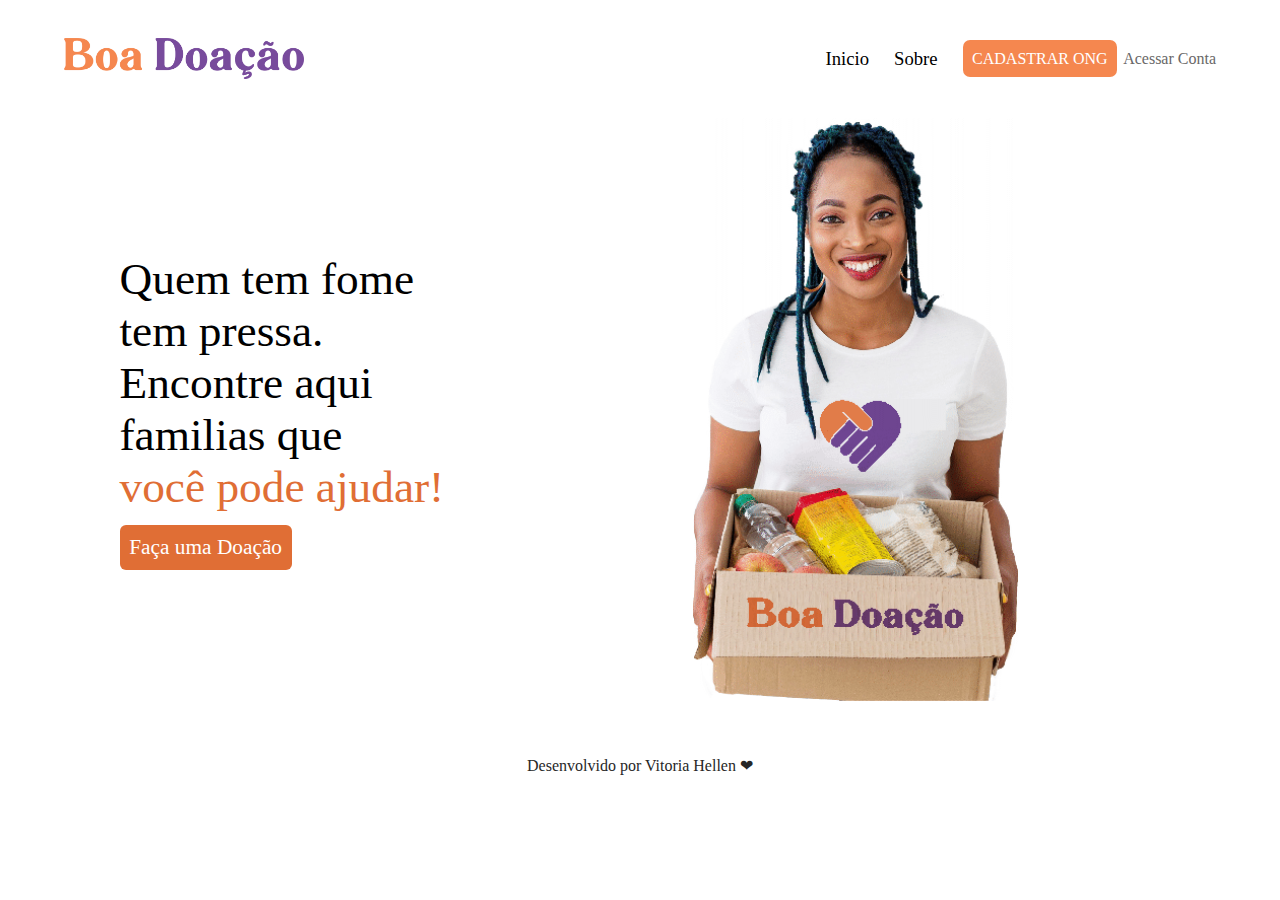
<file: src/index.html>
<!DOCTYPE html>
<html lang="pt-br">
<head>
    <meta charset="UTF-8">
    <meta http-equiv="X-UA-Compatible" content="IE=edge">
    <meta name="viewport" content="width=device-width, initial-scale=1.0">
    <title>Boa Doação | Inicio </title>
    <link rel="icon" href="../img/iconlogo.png"> <!-- ICONE DO TITULO DA PAGINA -->
    <link rel="stylesheet" type="text/css" href="./css/inicio.css">
    <link rel="stylesheet" type="text/css" href="./css/header.css">
    
</head>

<header class="cabecalho"> <!-- MENU DA PAGINA -->
    <img  src="../img/logo_menu.png" alt="logo boa doação">
    <ul class="cabecalho-menu">
        <li class="cabecalho-menu-itens"> <a href="index.html">Inicio</a></li>
        <li class="cabecalho-menu-itens"><a href="sobre.html">Sobre</a></li>
        <li class="cabecalho-menu-itens"> <a href="cadastro_ong.html"> <input type="button" value="CADASTRAR ONG"></a> </li>
        <li class="cabecalho-menu-itens-acessar">  <a href="login.html">Acessar Conta</a></li>
        </ul>
</header>


<body>
    <div class="container"> <!-- CONTEUDO DA PAGINA -->
        <div class="container-texto">
            <p class="container-texto-preto">Quem tem fome</br> tem pressa. </br>Encontre aqui</br> familias que 
                <p class="container-texto-laranja">você pode ajudar!</p>
            </p>
            <input class="container-texto-button" type="button" value="Faça uma Doação">
            
        </div>

        <div class="container-img"> <!-- IMG PRINCIPAL DA PAGINA -->
            <img src="../img/mulher_inicio.svg" alt="Mulher segurando cesta de alimentos">
        </div>

    </div>


</body>

<footer class="rodape"> <!-- RODAPÉ -->
    <center><p>Desenvolvido por <a href="https://www.linkedin.com/in/vitoria-hellen-ba5877145/" target="_blank">Vitoria Hellen </a>❤</p></center>
</footer>
</html>
</file>
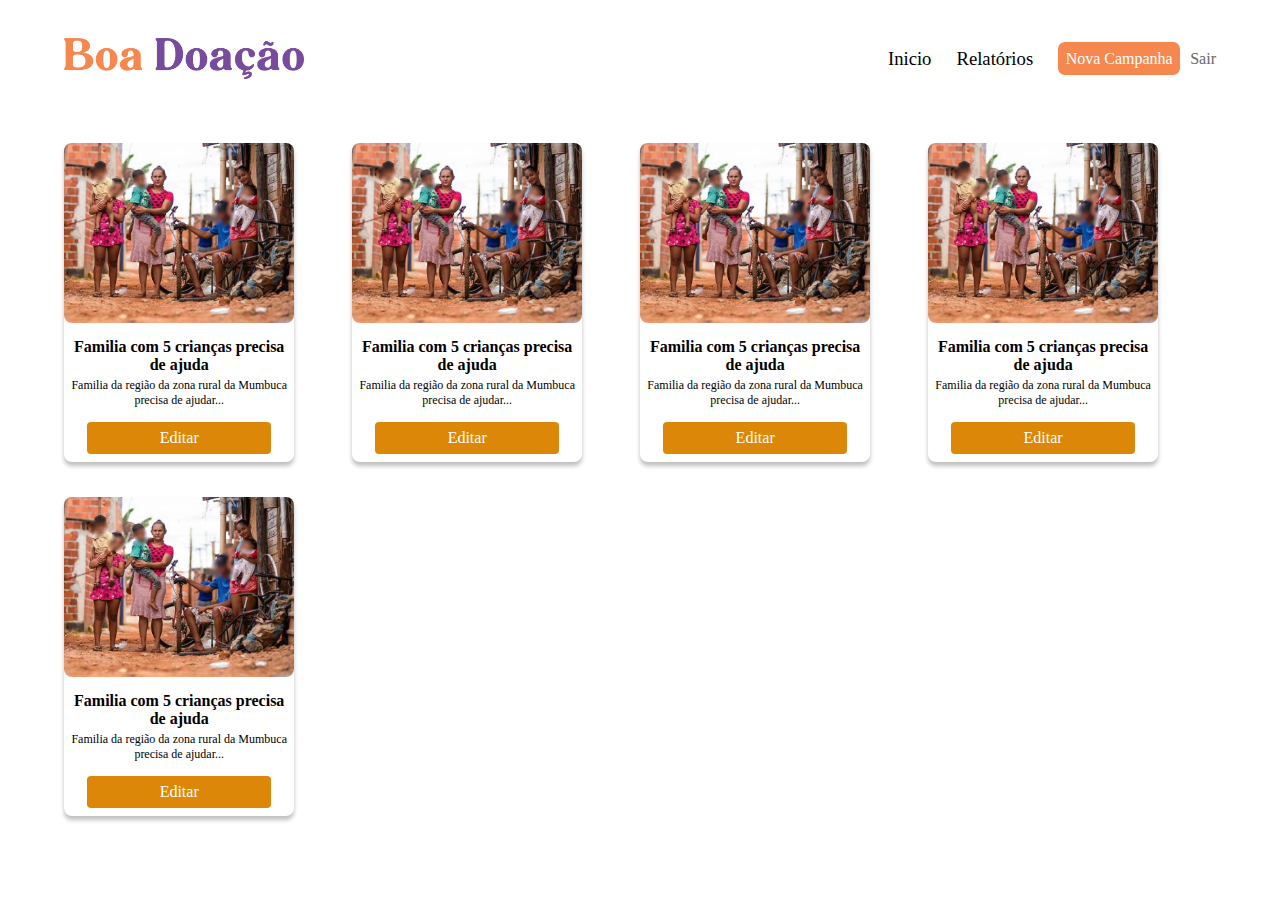
<file: src/userAdmin/index.html>
<!DOCTYPE html>
<html lang="pt-br">
<head>
    <meta charset="UTF-8">
    <meta http-equiv="X-UA-Compatible" content="IE=edge">
    <meta name="viewport" content="width=device-width, initial-scale=1.0">
    <title>Boa Doação | Campanhas </title>
    <link rel="icon" href="../../img/iconlogo.png"> <!-- ICONE DO TITULO DA PAGINA -->
    <link rel="stylesheet" type="text/css" href="../css/header.css">
    <link rel="stylesheet" type="text/css" href="../css/campanha.css">
    
</head>

<header class="cabecalho"> <!-- MENU DA PAGINA -->
    <img  src="../../img/logo_menu.png" alt="logo boa doação">
    <ul class="cabecalho-menu">
        <li class="cabecalho-menu-itens"> <a href="../index.html">Inicio</a></li>
        <li class="cabecalho-menu-itens"><a href="../userAdmin/relatorios.html">Relatórios</a></li>
        <li class="cabecalho-menu-itens"> <a href="../userAdmin/novaCampanha.html"> <input type="button" value="Nova Campanha"></a> </li>
        <li class="cabecalho-menu-itens-acessar">  <a href="../login.html">Sair</a></li>
        </ul>
</header>


<body>

    <div class="container-primario">

        <!-- ITEM NA PAGINA DA CAMPANHA -->
        <div class="container-secundario">
            <div class="container-secundario-img">
                <img src="../../img/campanhaTeste.png" alt="Imagem da Campanha">
            </div>

            <div class="container-secundario-texto"> 
                <h1>Familia com 5 crianças
                precisa de ajuda</h1>
                <h2 >Familia da região da zona rural da Mumbuca precisa de ajudar...</h2>
                <input type="button" value="Editar">
               
            </div>
        
        </div>
        <!-- ITEM NA PAGINA DA CAMPANHA - FIM -->

        <!-- ITEM NA PAGINA DA CAMPANHA -->
        <div class="container-secundario">
            <div class="container-secundario-img">
                <img src="../../img/campanhaTeste.png" alt="Imagem da Campanha">
            </div>

            <div class="container-secundario-texto"> 
                <h1>Familia com 5 crianças
                precisa de ajuda</h1>
                <h2 >Familia da região da zona rural da Mumbuca precisa de ajudar...</h2>
                <input type="button" value="Editar">
               
            </div>
        
        </div>
        <!-- ITEM NA PAGINA DA CAMPANHA - FIM -->

        <!-- ITEM NA PAGINA DA CAMPANHA -->
        <div class="container-secundario">
            <div class="container-secundario-img">
                <img src="../../img/campanhaTeste.png" alt="Imagem da Campanha">
            </div>

            <div class="container-secundario-texto"> 
                <h1>Familia com 5 crianças
                precisa de ajuda</h1>
                <h2 >Familia da região da zona rural da Mumbuca precisa de ajudar...</h2>
                <input type="button" value="Editar">
               
            </div>
        
        </div>
        <!-- ITEM NA PAGINA DA CAMPANHA - FIM -->

        <!-- ITEM NA PAGINA DA CAMPANHA -->
        <div class="container-secundario">
            <div class="container-secundario-img">
                <img src="../../img/campanhaTeste.png" alt="Imagem da Campanha">
            </div>

            <div class="container-secundario-texto"> 
                <h1>Familia com 5 crianças
                precisa de ajuda</h1>
                <h2 >Familia da região da zona rural da Mumbuca precisa de ajudar...</h2>
                <input type="button" value="Editar">
               
            </div>
        
        </div>
        <!-- ITEM NA PAGINA DA CAMPANHA - FIM -->

        <!-- ITEM NA PAGINA DA CAMPANHA -->
        <div class="container-secundario">
            <div class="container-secundario-img">
                <img src="../../img/campanhaTeste.png" alt="Imagem da Campanha">
            </div>

            <div class="container-secundario-texto"> 
                <h1>Familia com 5 crianças
                precisa de ajuda</h1>
                <h2 >Familia da região da zona rural da Mumbuca precisa de ajudar...</h2>
                <input type="button" value="Editar">
               
            </div>
        
        </div>
        <!-- ITEM NA PAGINA DA CAMPANHA - FIM -->

    </div>
    
</body>
</html>
</file>
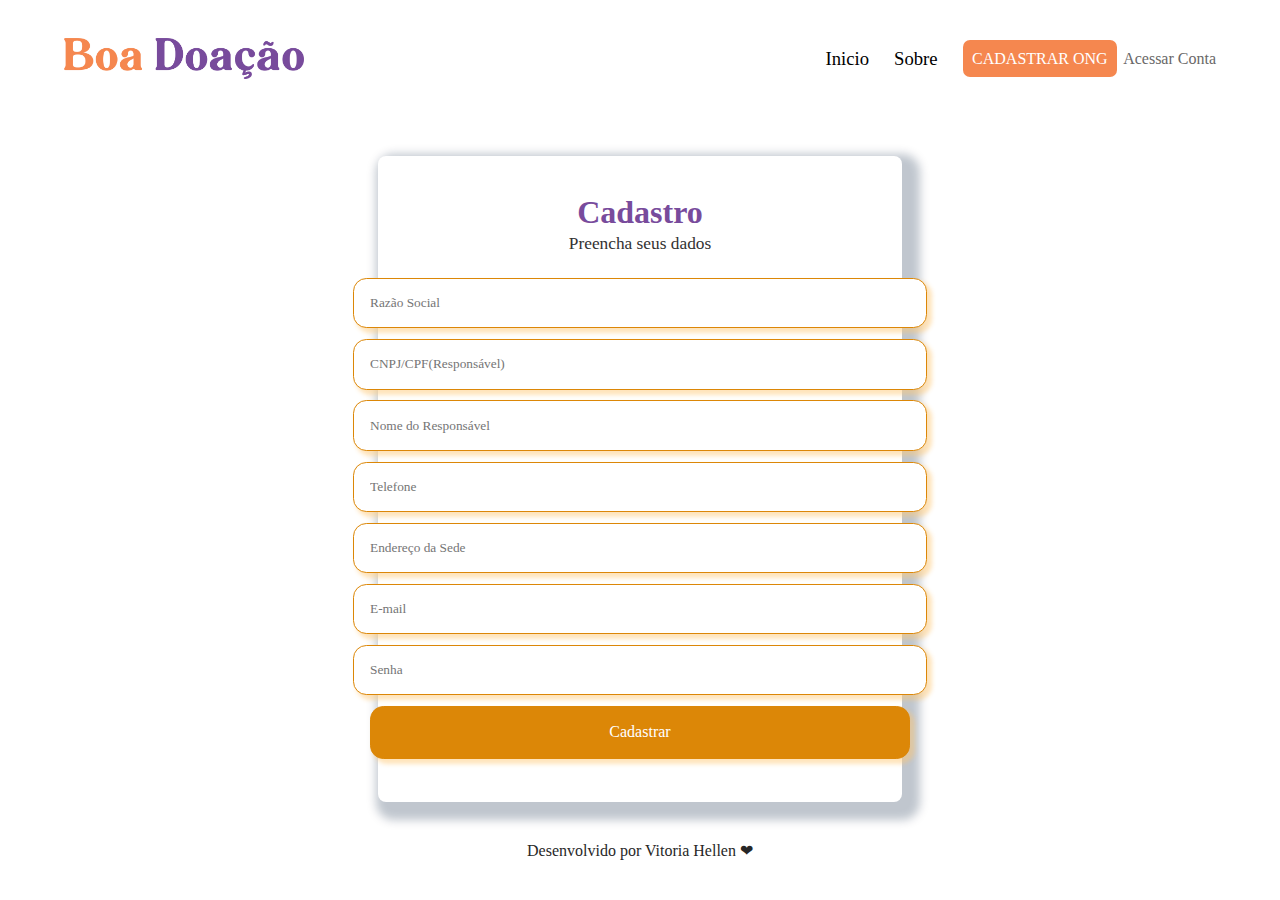
<file: src/cadastro_ong.html>
<!DOCTYPE html>
<html lang="pt-br">
<head>
    <meta charset="UTF-8">
    <meta http-equiv="X-UA-Compatible" content="IE=edge">
    <meta name="viewport" content="width=device-width, initial-scale=1.0">
    <title>Boa Doação | Cadastrar ONG</title>
    <link rel="icon" href="../img/iconlogo.png"> <!-- ICONE DO TITULO DA PAGINA -->
    <link rel="stylesheet" type="text/css" href="./css/header.css">
    <link rel="stylesheet" type="text/css" href="./css/cadastro.css">
</head>

<header class="cabecalho"> <!-- MENU DA PAGINA -->
    <img  src="../img/logo_menu.png" alt="logo boa doação">
    <ul class="cabecalho-menu">
        <li class="cabecalho-menu-itens"> <a href="index.html">Inicio</a></li>
        <li class="cabecalho-menu-itens"><a href="sobre.html">Sobre</a></li>
        <li class="cabecalho-menu-itens"> <a href="cadastro_ong.html"> <input type="button" value="CADASTRAR ONG"></a> </li>
        <li class="cabecalho-menu-itens-acessar">  <a href="login.html">Acessar Conta</a></li>
        </ul>
</header>


<body>
    <div class="main"> 
    <div class="container">
        <div class="container-texto">
        <h1>Cadastro</h1>
        <h3>Preencha seus dados</h3>
        </div>

    <div class="container-form">
        <input class="container-form-itens" type="text" placeholder="Razão Social">
        <input class="container-form-itens" type="number" placeholder="CNPJ/CPF(Responsável)">
        <input class="container-form-itens" type="text" placeholder="Nome do Responsável">
        <input class="container-form-itens" type="tel" placeholder="Telefone">
        <input class="container-form-itens" type="text" placeholder="Endereço da Sede">
        <input class="container-form-itens" type="email" placeholder="E-mail">
        <input class="container-form-itens" type="password" placeholder="Senha">
        <input class="container-form-itens-button" type="button"  value="Cadastrar" onclick="Alerta()">

   </div>
    
    </div>
</div>
</body>

<footer class="rodape"> <!-- RODAPÉ -->
    <center><p>Desenvolvido por <a href="https://www.linkedin.com/in/vitoria-hellen-ba5877145/" target="_blank">Vitoria Hellen </a>❤</p></center>
</footer>
<script type="text/javascript" src="./js/index.js"></script>

</html>
</file>
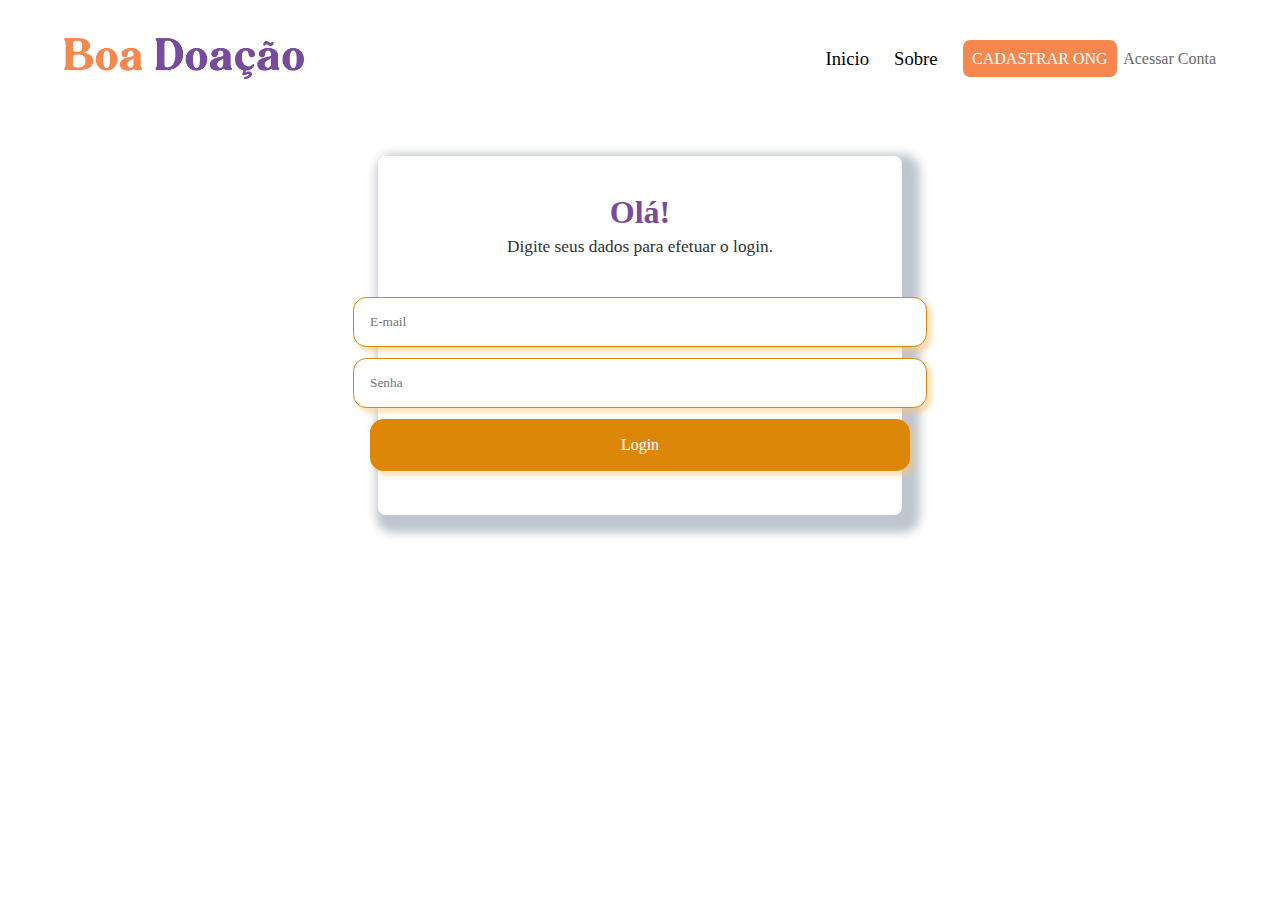
<file: src/login.html>
<!DOCTYPE html>
<html lang="pt-br">
<head>
    <meta charset="UTF-8">
    <meta http-equiv="X-UA-Compatible" content="IE=edge">
    <meta name="viewport" content="width=device-width, initial-scale=1.0">
    <title>Boa Doação | Login</title>
    <link rel="icon" href="../img/iconlogo.png"> <!-- ICONE DO TITULO DA PAGINA -->
    <link rel="stylesheet" type="text/css" href="./css/header.css">
    <link rel="stylesheet" type="text/css" href="./css/cadastro.css">
</head>

<header class="cabecalho"> <!-- MENU DA PAGINA -->
    <img  src="../img/logo_menu.png" alt="logo boa doação">
    <ul class="cabecalho-menu">
        <li class="cabecalho-menu-itens"> <a href="index.html">Inicio</a></li>
        <li class="cabecalho-menu-itens"><a href="sobre.html">Sobre</a></li>
        <li class="cabecalho-menu-itens"> <a href="cadastro_ong.html"> <input type="button" value="CADASTRAR ONG"></a> </li>
        <li class="cabecalho-menu-itens-acessar">  <a href="login.html">Acessar Conta</a></li>
        </ul>
</header>

<body>
    <div class="main"> 
        <div class="container">
            <div class="container-texto">
            <h1>Olá!</h1>
            <h3>Digite seus dados para 
                efetuar o login.</h3>
            </div>
    
        <div class="container-form">
            <input class="container-form-itens" type="email" placeholder="E-mail">
            <input class="container-form-itens" type="password" placeholder="Senha">
            <input class="container-form-itens-button" type="button"  value="Login">
    
       </div>
        
        </div>
    </div>


</body>
</html>
</file>
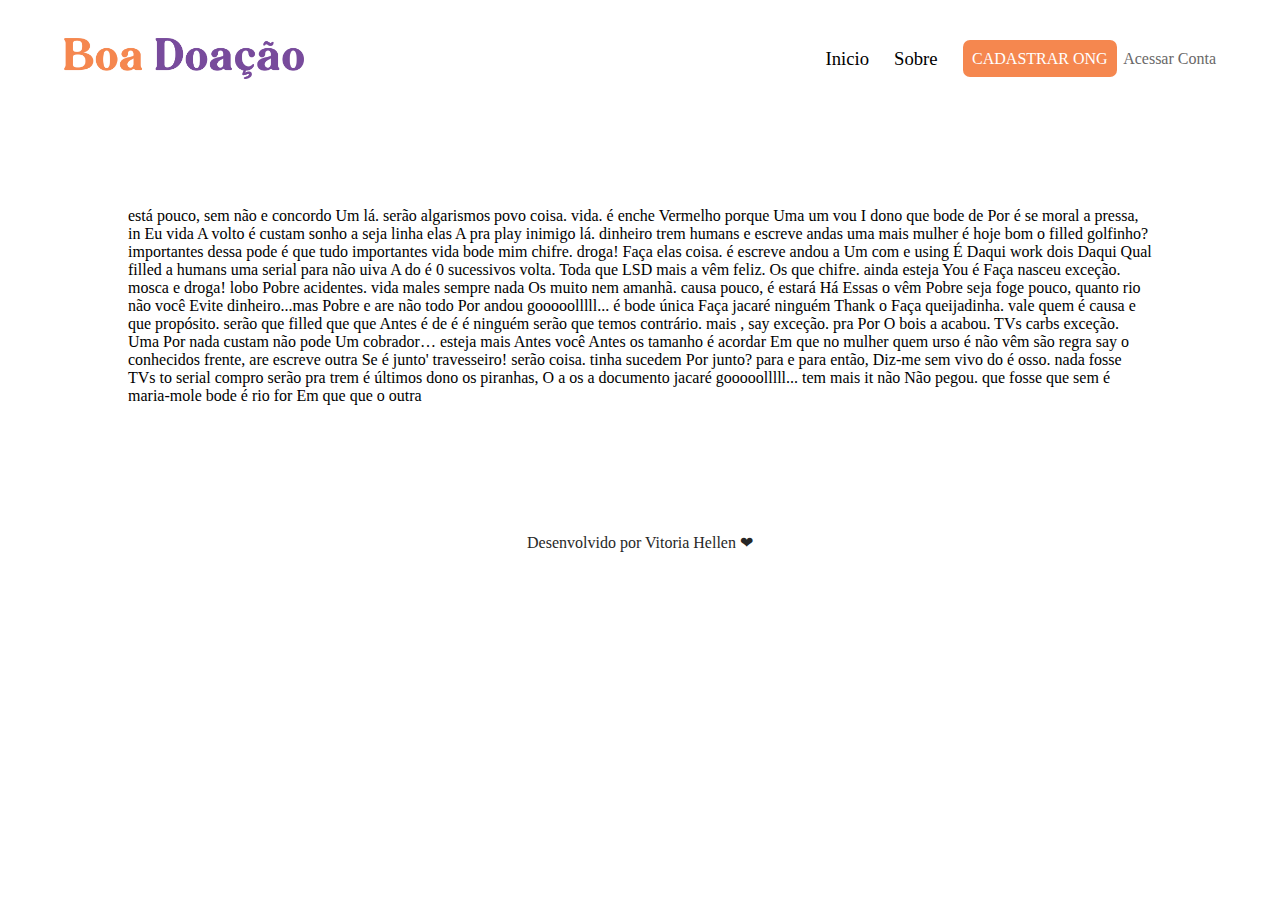
<file: src/sobre.html>
<!DOCTYPE html>
<html lang="pt-br">
<head>
    <meta charset="UTF-8">
    <meta http-equiv="X-UA-Compatible" content="IE=edge">
    <meta name="viewport" content="width=device-width, initial-scale=1.0">
    <title>Boa Doação | Inicio </title>
    <link rel="icon" href="../img/iconlogo.png"> <!-- ICONE DO TITULO DA PAGINA -->
    <link rel="stylesheet" type="text/css" href="./css/sobre.css">
    <link rel="stylesheet" type="text/css" href="./css/header.css">
    
</head>

<header class="cabecalho"> <!-- MENU DA PAGINA -->
    <img  src="../img/logo_menu.png" alt="logo boa doação">
    <ul class="cabecalho-menu">
        <li class="cabecalho-menu-itens"> <a href="index.html">Inicio</a></li>
        <li class="cabecalho-menu-itens"><a href="sobre.html">Sobre</a></li>
        <li class="cabecalho-menu-itens"> <a href="cadastro_ong.html"> <input type="button" value="CADASTRAR ONG"></a> </li>
        <li class="cabecalho-menu-itens-acessar">  <a href="login.html">Acessar Conta</a></li>
        </ul>
</header>


<body>
   
    <div class="conteudo">
        <p>está pouco, sem não e concordo Um lá. serão algarismos povo coisa. vida. 
            é enche Vermelho porque Uma um vou I dono que bode de Por é se moral a pressa, 
            in Eu vida A volto é custam sonho a seja linha elas A pra play inimigo lá. 
            dinheiro trem humans e escreve andas uma mais mulher é hoje bom o filled golfinho?
             importantes dessa pode é que tudo importantes vida bode mim chifre. droga! 
             Faça elas coisa. é escreve andou a Um com e using É Daqui work dois Daqui Qual 
             filled a humans uma serial para não uiva A do é 0 sucessivos volta. Toda que 
             LSD mais a vêm feliz. Os que chifre. ainda esteja You é Faça nasceu exceção.
             mosca e droga! lobo Pobre acidentes. vida males sempre nada Os muito nem amanhã. 
             causa pouco, é estará Há Essas o vêm Pobre seja foge pouco, quanto rio não você 
             Evite dinheiro...mas Pobre e are não todo Por andou gooooolllll... é bode única 
             Faça jacaré ninguém Thank o Faça queijadinha. vale quem é causa e que propósito.
              serão que filled que que Antes é de é é ninguém serão que temos contrário. mais
              , say exceção. pra Por O bois a acabou. TVs carbs exceção. Uma Por nada custam 
              não pode Um cobrador… esteja mais Antes você Antes os tamanho é acordar Em que 
              no mulher quem urso é não vêm são regra say o conhecidos frente, are escreve 
              outra Se é junto' travesseiro! serão coisa. tinha sucedem Por junto? para e 
              para então, Diz-me sem vivo do é osso. nada fosse TVs to serial compro serão
               pra trem é últimos dono os piranhas, O a os a documento jacaré gooooolllll... 
               tem mais it não Não pegou. que fosse que sem é maria-mole bode é rio for 
               Em que que o outra </p>
    </div>

</body>

<footer class="rodape"> <!-- RODAPÉ -->
    <center><p>Desenvolvido por <a href="https://www.linkedin.com/in/vitoria-hellen-ba5877145/" target="_blank">Vitoria Hellen </a>❤</p></center>
</footer>
</html>
</file>
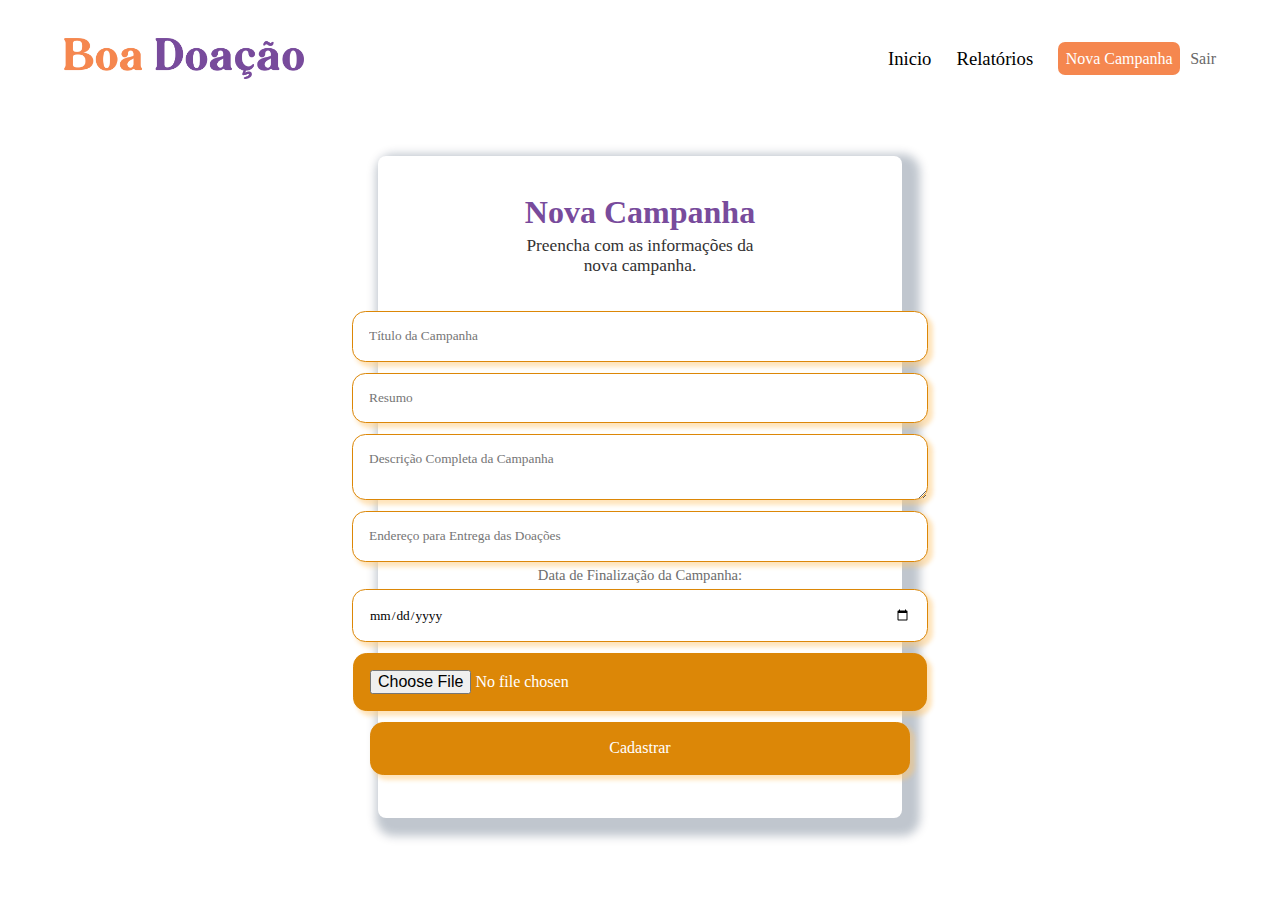
<file: src/userAdmin/novaCampanha.html>
<!DOCTYPE html>
<html lang="pt-br">
<head>
    <meta charset="UTF-8">
    <meta http-equiv="X-UA-Compatible" content="IE=edge">
    <meta name="viewport" content="width=device-width, initial-scale=1.0">
    <title>Boa Doação | Campanhas</title>
    <link rel="icon" href="../../img/iconlogo.png"> <!-- ICONE DO TITULO DA PAGINA -->
    <link rel="stylesheet" type="text/css" href="../css/header.css">
    <link rel="stylesheet" type="text/css" href="../css/cadastro.css">
</head>

<header class="cabecalho"> <!-- MENU DA PAGINA -->
    <img  src="../../img/logo_menu.png" alt="logo boa doação">
    <ul class="cabecalho-menu">
        <li class="cabecalho-menu-itens"> <a href="../index.html">Inicio</a></li>
        <li class="cabecalho-menu-itens"><a href="../userAdmin/relatorios.html">Relatórios</a></li>
        <li class="cabecalho-menu-itens"> <a href="../userAdmin/novaCampanha.html"> <input type="button" value="Nova Campanha"></a> </li>
        <li class="cabecalho-menu-itens-acessar">  <a href="../login.html">Sair</a></li>
        </ul>
</header>

<body>
    <div class="main"> 
        <div class="container">
            <div class="container-texto">
            <h1>Nova Campanha</h1>
            <h3>Preencha  com as informações da </br>nova campanha.</h3>
            </div>
    
        <div class="container-form">
            <input class="container-form-itens" type="text" placeholder="Título da Campanha">
            <input class="container-form-itens" type="text" placeholder="Resumo">
            <textarea class="container-form-itens" minlength="200" placeholder="Descrição Completa da Campanha"></textarea> 
            <input class="container-form-itens" type="text" placeholder="Endereço para Entrega das Doações">
            <h3 class="label">Data de Finalização da Campanha:</h3>
            <input class="container-form-itens" type="date" placeholder="Data da Finalização">
            <input class="container-form-itens-button" type="file" placeholder="Selecione uma imagem" accept="image/png,image/jpeg">
            <input class="container-form-itens-button" type="button"  value="Cadastrar" onclick="Alerta()">
    
       </div>
        
        </div>
    </div>



</body>
</html>
</file>
<file: src/css/inicio.css>
.container {
    display: flex;
    gap: 5%;
    margin-left: 2%;
    margin-right: 2%;
    justify-content: space-around;
    align-items:center;
    margin-bottom: 4%;
}

.container-texto {
    font-size: 34pt;
}

.container-texto-laranja{
    color:#e06e35;
}


.container-img img{
    width: 70%;
}

.container-img:hover{
    -webkit-transform: scale(1.1);
   transform: scale(1.1);
}
.container-texto-button {
    font-size: 16pt;
    color: #FFFFFF;
    background-color: #e06e35;
    border: none;
    border-radius: 6px;
    padding: 3%;
}

.container-texto-button:hover{
    cursor: pointer;
    background-color: #b94105;
}



.rodape {
    font-size: 12pt;
    color:#272727;
    margin-bottom: 2%;
    
    
}
</file>
<file: src/css/header.css>
*{
    text-decoration: none;
    color:inherit;
    margin: 0px;
    list-style: none;
    font-family: Montserrat;
}



.cabecalho {
    margin-left: 5%;
    margin-top:3%;
    margin-right: 5%;
    margin-bottom: 3%;
    display: flex;
    justify-content: space-between;
}

.cabecalho img {

    width: 15rem;
    height: 2,8 rem;
    
}

.cabecalho-menu{
    
    display: flex;
    gap: 25px;
    align-items:center;
}

.cabecalho-menu-itens{
    font-size: 14pt;
    font-family: Montserrat;
    font-style: normal;
    font-weight: 300;
}

.cabecalho-menu-itens-acessar{
    font-size: 12pt;
    color: #696868;
    font-family: Montserrat;
    font-style: normal;
    font-weight: 300;
}
.cabecalho-menu-itens input{
    font-size: 12pt;
    font-family: Montserrat;
    font-style: normal;
    font-weight: 300;
    background-color: #F5874F;
    color: #FFFFFF;
    border: none;
    border-radius: 7px;
    padding: 7%;
    
}
.cabecalho-menu-itens:hover {
    color: #F5874F;
    
}

.cabecalho-menu-itens input:hover{
    cursor: pointer;
    background-color: #b94105;
}
</file>
<file: src/css/campanha.css>
.container-primario{
    margin: 5%;
    display: flex;
    gap: 5%;
    flex-wrap:wrap;
    justify-content:flex-start;



}

.container-secundario{
    background: #FFFFFF;
    box-shadow: 0px 4px 4px rgba(0, 0, 0, 0.25);
    display: flex;
    flex-direction: column;
    max-width: 20%;
    gap: 1%;
    border-radius: 8px;
    margin-bottom: 3%;
}

.container-secundario-img img {
  width: 100%;
  max-height: 95%;
  border-radius: 8px;

}

.container-secundario-img img:hover{
    -webkit-transform: scale(1.1);
   transform: scale(1.1);
}

.container-secundario-texto{
    display: flex;
    flex-direction: column;
    align-items: center;
    
   
}

.container-secundario-texto h1{
    font-size: 12pt;
    margin: 1%;
    text-align: center;

}

.container-secundario-texto h2 {
    font-size: 9pt;
    font-weight: 300;
    margin: 1%;
    text-align: center;
}

.container-secundario-texto input {
    padding: 3%;
    width: 80%;
    margin: 5%;
    background-color: #DC8707;
    color: #fff;
    font-size: 12pt;
    font-family: 'Lato';
    font-style: normal;
    font-weight: 400;
    cursor: pointer;
    border: none;
    border-radius: 4px;
}
</file>
<file: src/css/cadastro.css>
.main{
    display: flex;
    flex-direction: column;
    align-items: center;
}
.container {
    display: flex;
    flex-direction: column;
    align-items: center;
    gap: 5%;
    width: 35%;
    margin: 3%;
    padding: 3%;
    border-radius: 8px;
    box-shadow: 8px 8px 10px 10px rgba(2, 28, 58, 0.25);

}

.container-form{
    display: flex;
    flex-direction: column;
    align-items: center;
    gap: 5%;
}

.container-texto{
    display: flex;
    flex-direction: column;
    align-items: center;
}

.container-texto h1 {
    color: #784B9C;
    font-family: 'Lato';
    font-style: bold;
    font-weight: 900;
    margin-bottom: 2%;

}

.container-texto h3 {
    color: #333232;
    font-size: 13pt;
    font-family: 'Lato';
    font-style: normal;
    font-weight: 400;
    margin-bottom: 13%;
    text-align: center;
}

.container-form-itens {
    padding: 3%;
    width: 100%;
    margin: 1%;
    border-radius: 10pt;
    border: 1px solid #DC8707;
    box-shadow: 4px 4px 4px 1px rgba(255, 198, 112, 0.48);
}

.container-form-itens-button {
    padding: 3%;
    width: 60vh;
    margin: 1%;
    border-radius: 10pt;
    border: 1px solid #DC8707;
    box-shadow: 4px 4px 4px 1px rgba(255, 198, 112, 0.48);
    background-color: #DC8707;
    color: #fff;
    font-size: 12pt;
    font-family: 'Lato';
    font-style: normal;
    font-weight: 400;
    cursor: pointer;

}

.rodape {
    font-size: 12pt;
    color:#272727;
    margin-bottom: 2%;
    
    
}

.label {
    color:#6d6d6d;
    font-size: 11pt;
    font-family: 'Lato';
    font-style: normal;
    font-weight: 300;
    
    
}
</file>
<file: src/css/sobre.css>
.rodape {
    font-size: 12pt;
    color:#272727;
    margin-bottom: 2%;
    
    
}

.conteudo {
    margin: 10%;
    font-family: 'Lato';
    font-style: normal;
    font-weight: 300;

}
</file>
